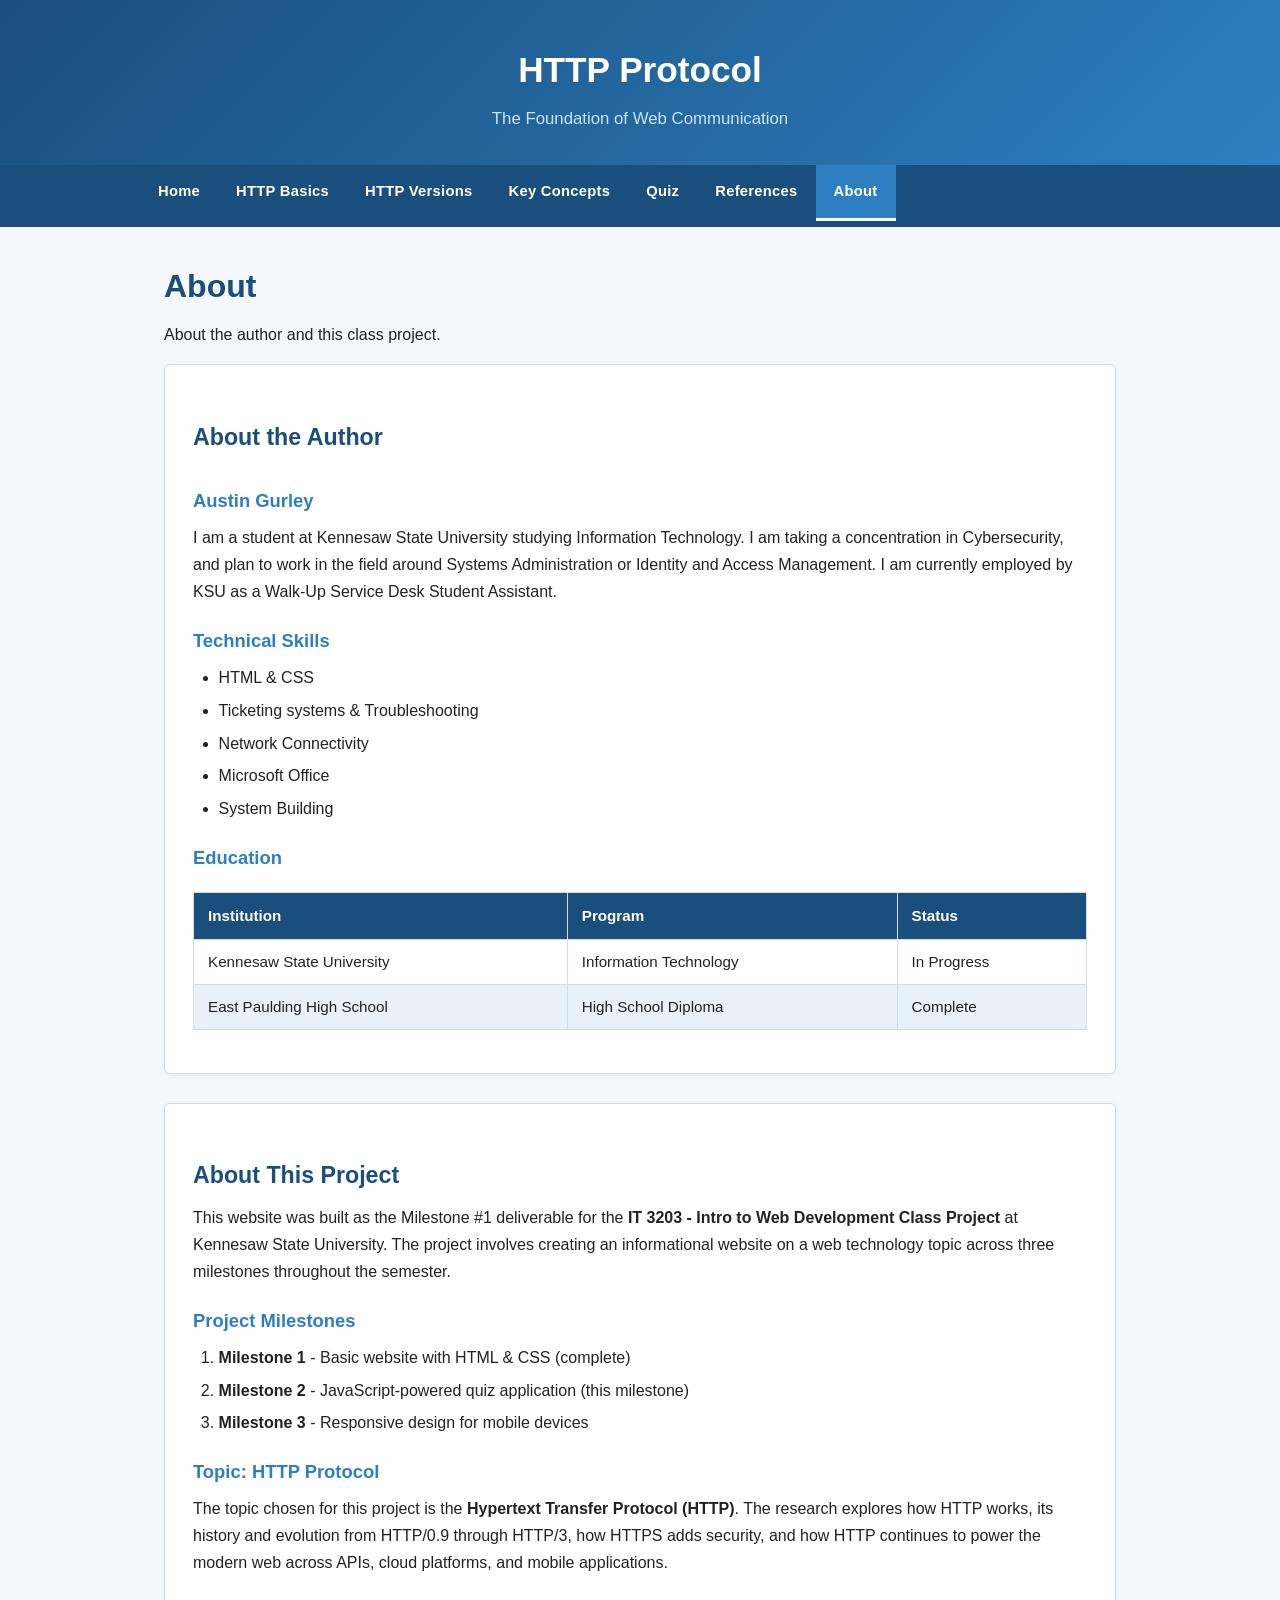
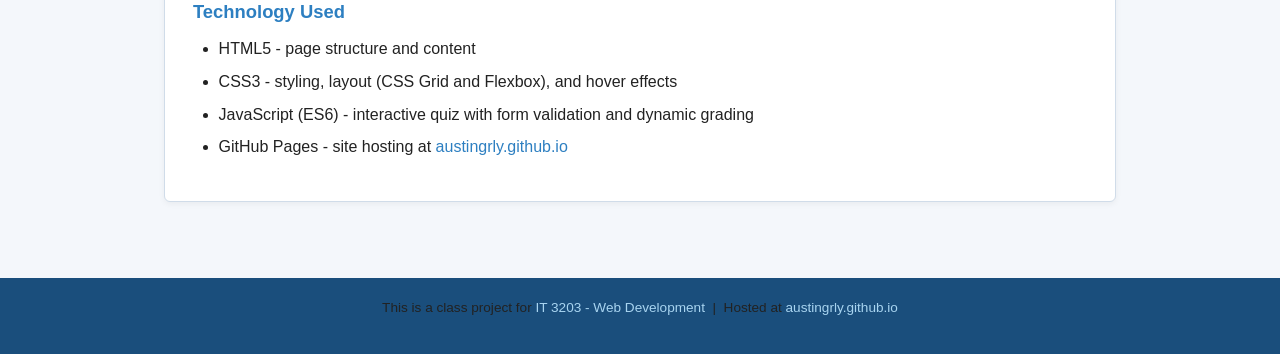
<file: about.html>
<!DOCTYPE html>
<html lang="en">
<head>
  <meta charset="UTF-8" />
  <meta name="viewport" content="width=device-width, initial-scale=1.0" />
  <title>About | HTTP Protocol</title>
  <link rel="stylesheet" href="style.css" />
</head>
<body>

  <div class="page-wrapper">

    <header class="site-header">
      <h1>HTTP Protocol</h1>
      <p>The Foundation of Web Communication</p>
    </header>

    <nav class="navbar" aria-label="Main navigation">
      <ul>
        <li><a href="index.html">Home</a></li>
        <li><a href="topic1.html">HTTP Basics</a></li>
        <li><a href="topic2.html">HTTP Versions</a></li>
        <li><a href="concepts.html">Key Concepts</a></li>
        <li><a href="quiz.html">Quiz</a></li>
        <li><a href="references.html">References</a></li>
        <li><a href="about.html" class="active">About</a></li>
      </ul>
    </nav>

    <main class="main-content">

      <h1>About</h1>
      <p>About the author and this class project.</p>

      <!-- About the author -->
      <div class="card">
        <h2>About the Author</h2>
        <div class="profile-section">
          <div class="profile-info">
            <h3>Austin Gurley</h3>
            <p>
              I am a student at Kennesaw State University studying Information Technology.
              I am taking a concentration in Cybersecurity, and plan to work in the field 
              around Systems Administration or Identity and Access Management. I am currently
              employed by KSU as a Walk-Up Service Desk Student Assistant.
            </p>

            <!-- Skills list -->
            <h3>Technical Skills</h3>
            <ul>
              <li>HTML &amp; CSS</li>
              <li>Ticketing systems &amp; Troubleshooting</li>
              <li>Network Connectivity</li>
              <li>Microsoft Office</li>
              <li>System Building</li>
            </ul>

            <!-- Education table -->
            <h3>Education</h3>
            <table>
              <thead>
                <tr>
                  <th>Institution</th>
                  <th>Program</th>
                  <th>Status</th>
                </tr>
              </thead>
              <tbody>
                <tr>
                  <td>Kennesaw State University</td>
                  <td>Information Technology</td>
                  <td>In Progress</td>
                </tr>
                <tr>
                  <td>East Paulding High School</td>
                  <td>High School Diploma</td>
                  <td>Complete</td>
                </tr>
              </tbody>
            </table>
          </div>
        </div>
      </div>

      <!-- About the project -->
      <div class="card">
        <h2>About This Project</h2>
        <p>
          This website was built as the Milestone #1 deliverable for the
          <strong>IT 3203 - Intro to Web Development Class Project</strong> at Kennesaw State University.
          The project involves creating an informational website on a web technology topic
          across three milestones throughout the semester.
        </p>

        <h3>Project Milestones</h3>
        <ol>
          <li><strong>Milestone 1</strong> - Basic website with HTML &amp; CSS (complete)</li>
          <li><strong>Milestone 2</strong> - JavaScript-powered quiz application (this milestone)</li>
          <li><strong>Milestone 3</strong> - Responsive design for mobile devices</li>
        </ol>

        <h3>Topic: HTTP Protocol</h3>
        <p>
          The topic chosen for this project is the <strong>Hypertext Transfer Protocol (HTTP)</strong>.
          The research explores how HTTP works, its history and evolution from HTTP/0.9 through
          HTTP/3, how HTTPS adds security, and how HTTP continues to power the modern web across
          APIs, cloud platforms, and mobile applications.
        </p>

        <h3>Technology Used</h3>
        <ul>
          <li>HTML5 - page structure and content</li>
          <li>CSS3 - styling, layout (CSS Grid and Flexbox), and hover effects</li>
          <li>JavaScript (ES6) - interactive quiz with form validation and dynamic grading</li>
          <li>GitHub Pages - site hosting at
            <a href="https://austingrly.github.io" target="_blank">austingrly.github.io</a>
          </li>
        </ul>
      </div>

    </main>

    <footer id="site-footer">
      <p>
        This is a class project for
        <a href="https://ksuweb.github.io/IT3203/" target="_blank">IT 3203 - Web Development</a>
        &nbsp;|&nbsp; Hosted at
        <a href="https://austingrly.github.io" target="_blank">austingrly.github.io</a>
      </p>
    </footer>

  </div>

</body>
</html>
</file>
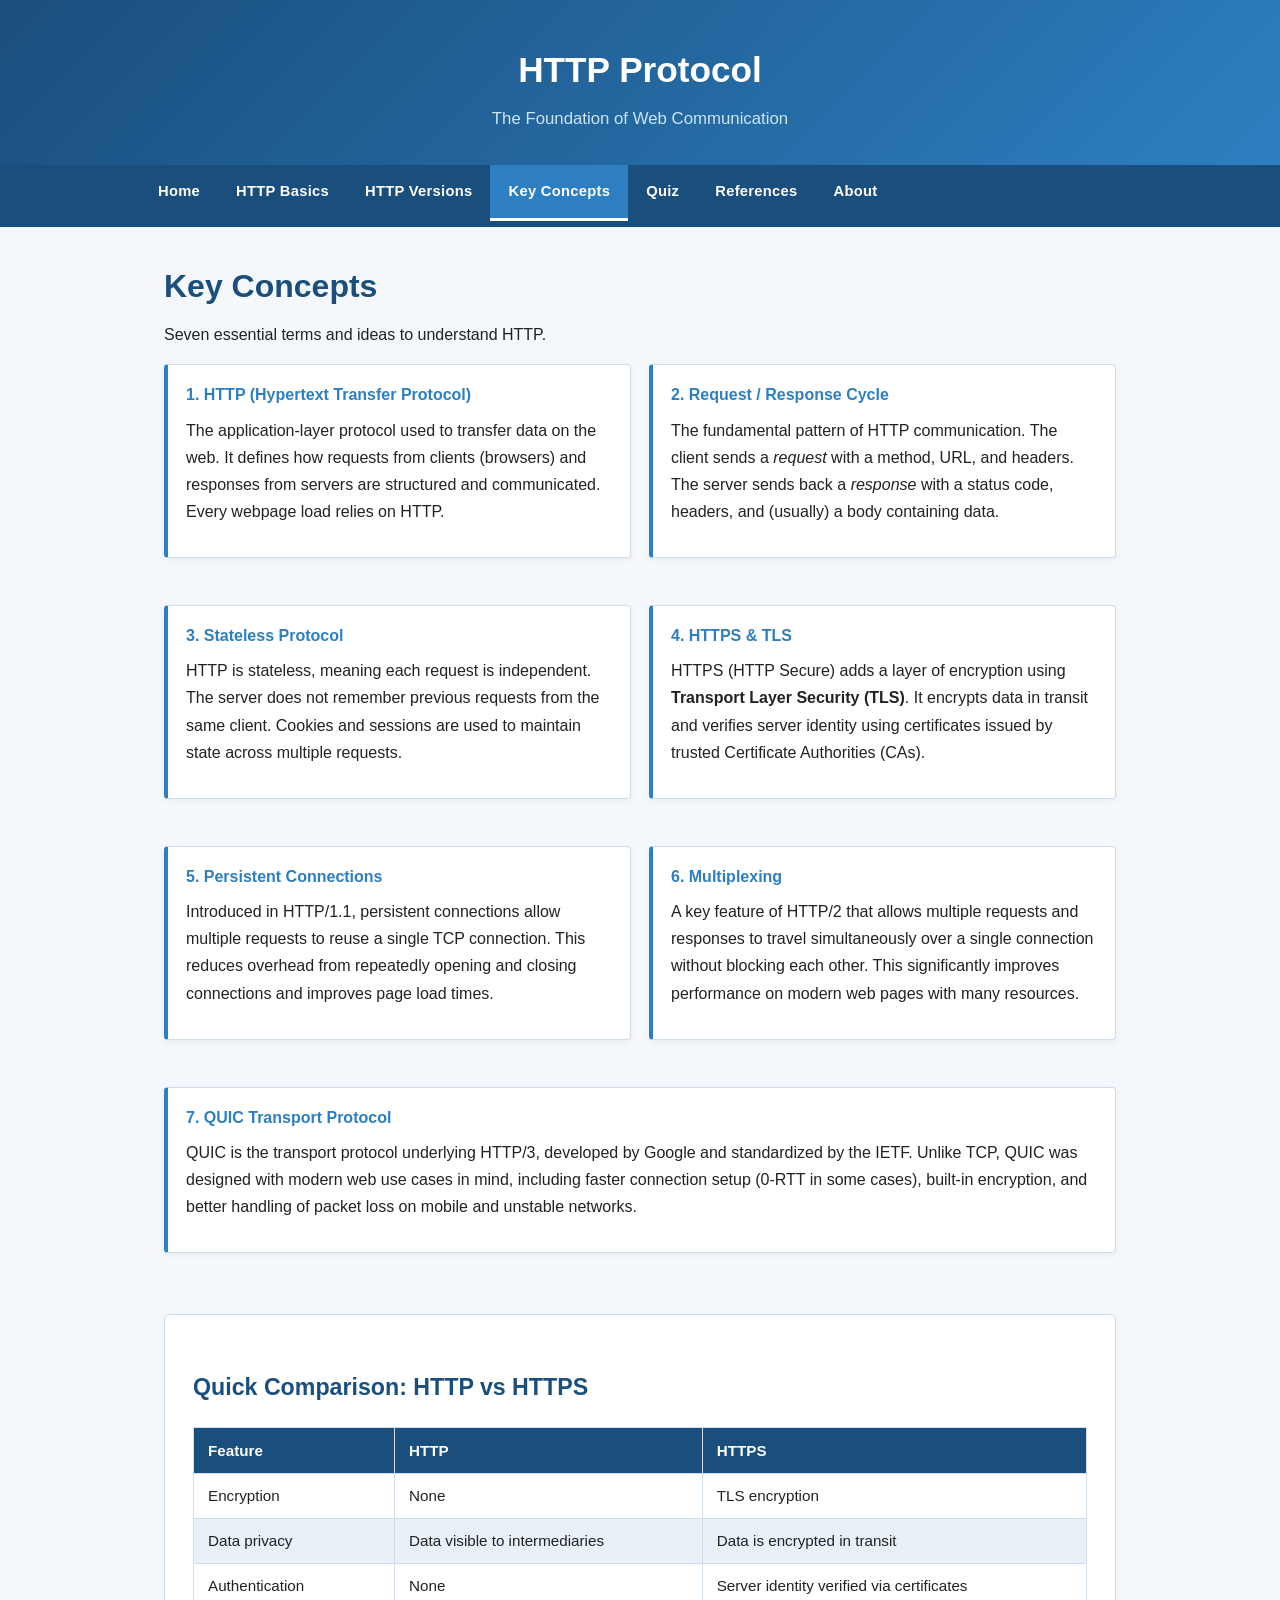
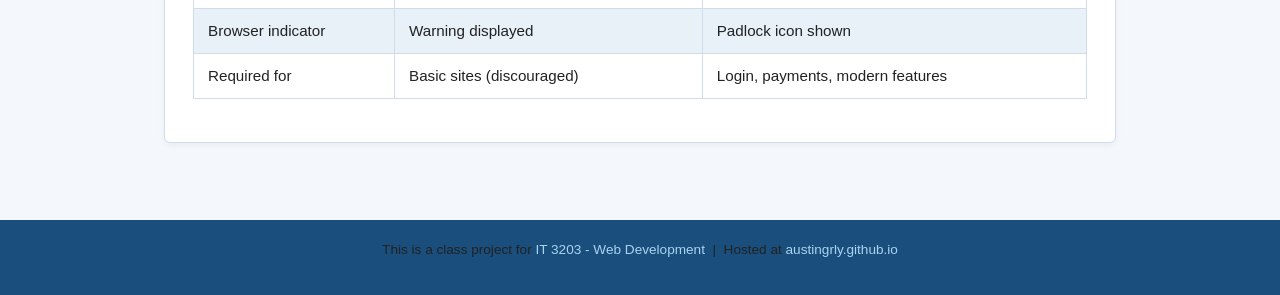
<file: concepts.html>
<!DOCTYPE html>
<html lang="en">
<head>
  <meta charset="UTF-8" />
  <meta name="viewport" content="width=device-width, initial-scale=1.0" />
  <title>Key Concepts | HTTP Protocol</title>
  <link rel="stylesheet" href="style.css" />
</head>
<body>

  <div class="page-wrapper">

    <header class="site-header">
      <h1>HTTP Protocol</h1>
      <p>The Foundation of Web Communication</p>
    </header>

    <nav class="navbar" aria-label="Main navigation">
      <ul>
        <li><a href="index.html">Home</a></li>
        <li><a href="topic1.html">HTTP Basics</a></li>
        <li><a href="topic2.html">HTTP Versions</a></li>
        <li><a href="concepts.html" class="active">Key Concepts</a></li>
        <li><a href="quiz.html">Quiz</a></li>
        <li><a href="references.html">References</a></li>
        <li><a href="about.html">About</a></li>
      </ul>
    </nav>

    <main class="main-content">

      <h1>Key Concepts</h1>
      <p>Seven essential terms and ideas to understand HTTP.</p>

      <!-- Concept grid layout using CSS Grid -->
      <div class="concept-grid">

        <!-- Concept 1 -->
        <div class="concept-item card">
          <h3>1. HTTP (Hypertext Transfer Protocol)</h3>
          <p>
            The application-layer protocol used to transfer data on the web. It defines how
            requests from clients (browsers) and responses from servers are structured and
            communicated. Every webpage load relies on HTTP.
          </p>
        </div>

        <!-- Concept 2 -->
        <div class="concept-item card">
          <h3>2. Request / Response Cycle</h3>
          <p>
            The fundamental pattern of HTTP communication. The client sends a <em>request</em>
            with a method, URL, and headers. The server sends back a <em>response</em> with a
            status code, headers, and (usually) a body containing data.
          </p>
        </div>

        <!-- Concept 3 -->
        <div class="concept-item card">
          <h3>3. Stateless Protocol</h3>
          <p>
            HTTP is stateless, meaning each request is independent. The server does not
            remember previous requests from the same client. Cookies and sessions are used
            to maintain state across multiple requests.
          </p>
        </div>

        <!-- Concept 4 -->
        <div class="concept-item card">
          <h3>4. HTTPS &amp; TLS</h3>
          <p>
            HTTPS (HTTP Secure) adds a layer of encryption using <strong>Transport Layer
            Security (TLS)</strong>. It encrypts data in transit and verifies server identity
            using certificates issued by trusted Certificate Authorities (CAs).
          </p>
        </div>

        <!-- Concept 5 -->
        <div class="concept-item card">
          <h3>5. Persistent Connections</h3>
          <p>
            Introduced in HTTP/1.1, persistent connections allow multiple requests to reuse
            a single TCP connection. This reduces overhead from repeatedly opening and closing
            connections and improves page load times.
          </p>
        </div>

        <!-- Concept 6 -->
        <div class="concept-item card">
          <h3>6. Multiplexing</h3>
          <p>
            A key feature of HTTP/2 that allows multiple requests and responses to travel
            simultaneously over a single connection without blocking each other. This
            significantly improves performance on modern web pages with many resources.
          </p>
        </div>

        <!-- Concept 7 (full width) -->
        <div class="concept-item card" style="grid-column: 1 / -1;">
          <h3>7. QUIC Transport Protocol</h3>
          <p>
            QUIC is the transport protocol underlying HTTP/3, developed by Google and
            standardized by the IETF. Unlike TCP, QUIC was designed with modern web use
            cases in mind, including faster connection setup (0-RTT in some cases),
            built-in encryption, and better handling of packet loss on mobile and
            unstable networks.
          </p>
        </div>

      </div>
      <!-- end .concept-grid -->

      <!-- Comparison table as additional HTML table requirement -->
      <div class="card" style="margin-top: 2rem;">
        <h2>Quick Comparison: HTTP vs HTTPS</h2>
        <table>
          <thead>
            <tr>
              <th>Feature</th>
              <th>HTTP</th>
              <th>HTTPS</th>
            </tr>
          </thead>
          <tbody>
            <tr>
              <td>Encryption</td>
              <td>None</td>
              <td>TLS encryption</td>
            </tr>
            <tr>
              <td>Data privacy</td>
              <td>Data visible to intermediaries</td>
              <td>Data is encrypted in transit</td>
            </tr>
            <tr>
              <td>Authentication</td>
              <td>None</td>
              <td>Server identity verified via certificates</td>
            </tr>
            <tr>
              <td>Browser indicator</td>
              <td>Warning displayed</td>
              <td>Padlock icon shown</td>
            </tr>
            <tr>
              <td>Required for</td>
              <td>Basic sites (discouraged)</td>
              <td>Login, payments, modern features</td>
            </tr>
          </tbody>
        </table>
      </div>

    </main>

    <footer id="site-footer">
      <p>
        This is a class project for
        <a href="https://ksuweb.github.io/IT3203/" target="_blank">IT 3203 - Web Development</a>
        &nbsp;|&nbsp; Hosted at
        <a href="https://austingrly.github.io" target="_blank">austingrly.github.io</a>
      </p>
    </footer>

  </div>

</body>
</html>
</file>
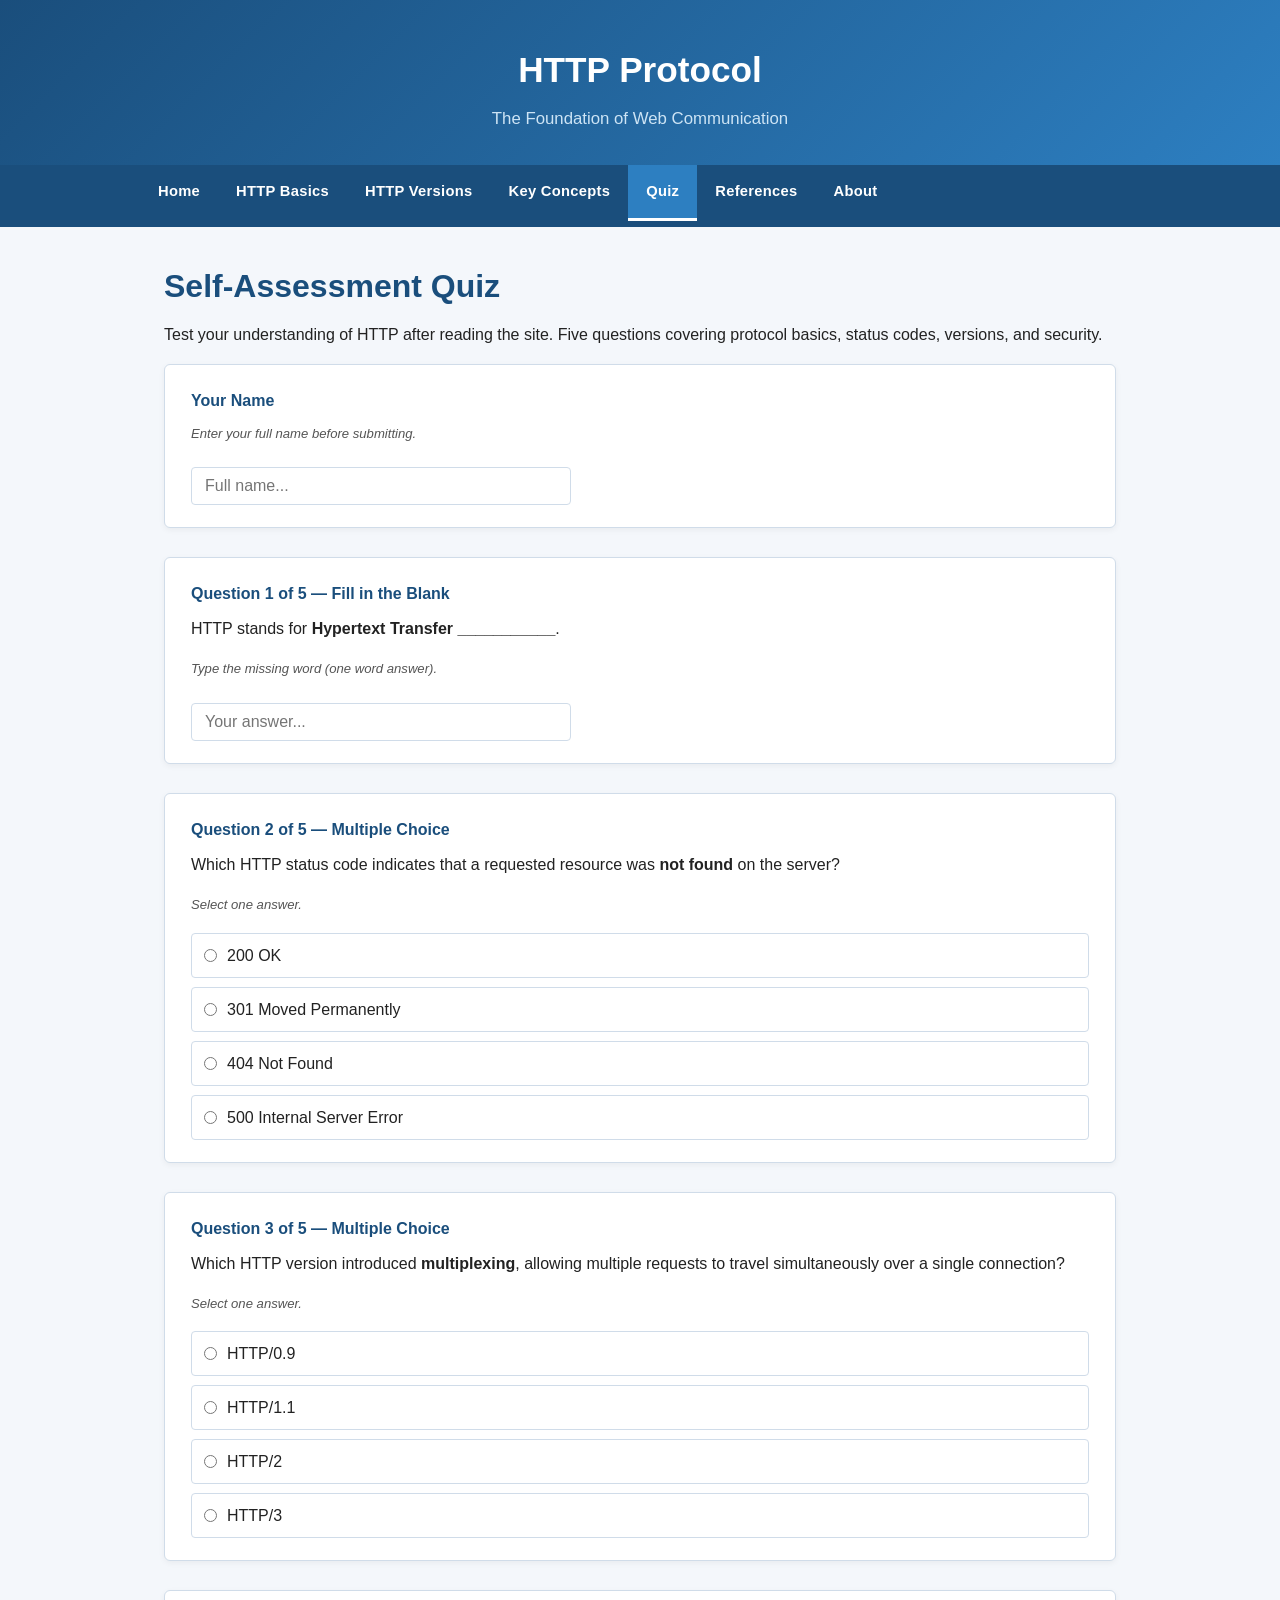
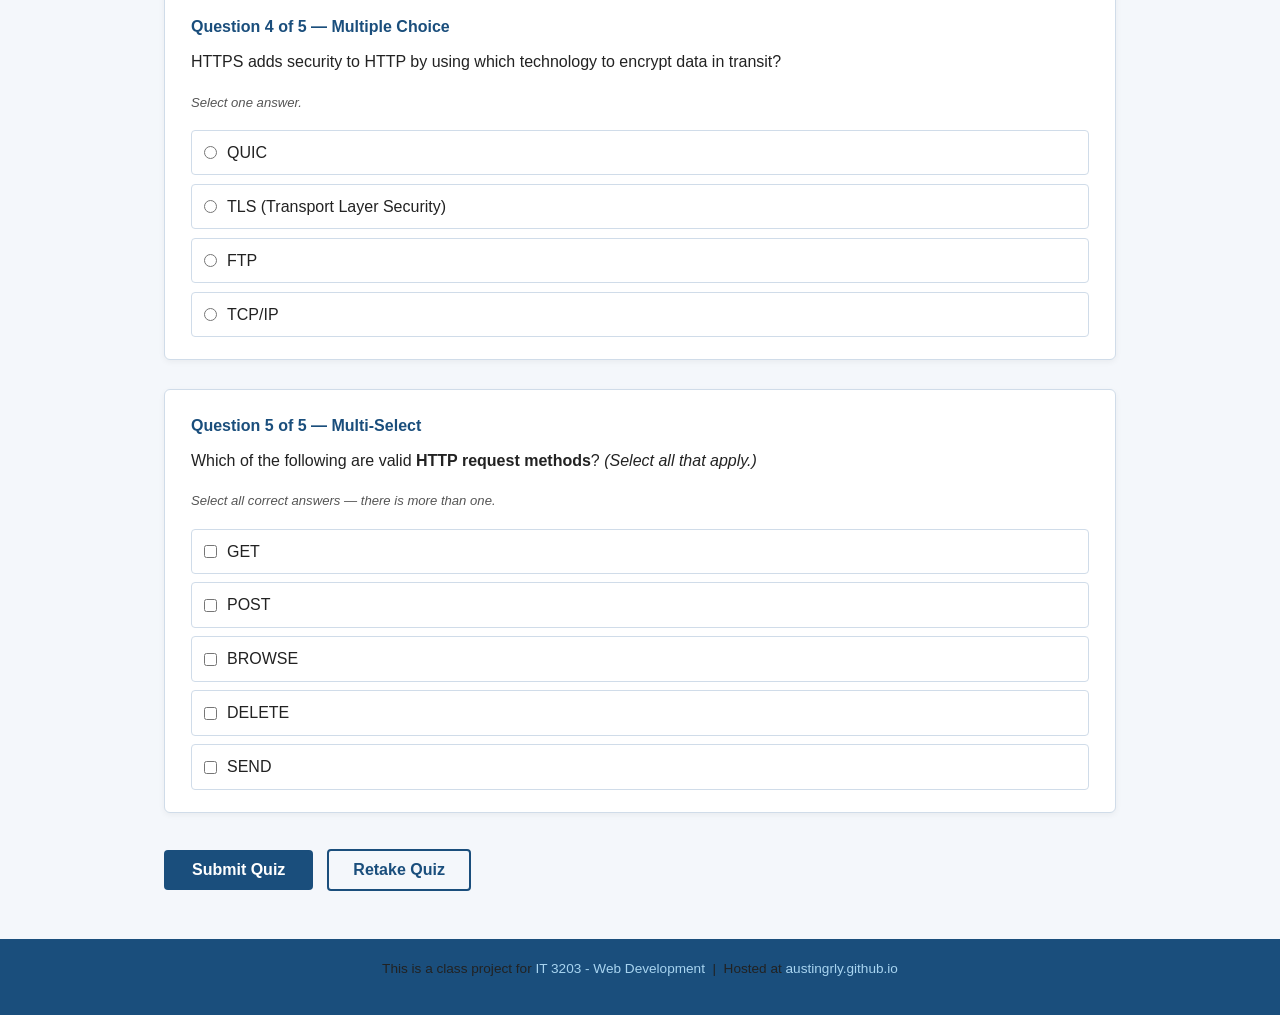
<file: quiz.html>
<!DOCTYPE html>
<html lang="en">
<head>
  <meta charset="UTF-8" />
  <meta name="viewport" content="width=device-width, initial-scale=1.0" />
  <title>Quiz | HTTP Protocol</title>
  <!-- Single shared stylesheet -->
  <link rel="stylesheet" href="style.css" />
  <!-- Quiz-specific styles scoped to this page -->
  <style>
    /* ---- Quiz Form Layout ---- */
    .quiz-form {
      display: flex;
      flex-direction: column;
      gap: 1.8rem;
    }

    /* Each question block */
    .question-block {
      background-color: var(--card-bg);
      border: 1px solid var(--border);
      border-radius: 6px;
      padding: 22px 26px;
      box-shadow: 0 2px 6px rgba(0,0,0,0.05);
    }

    /* Question number label */
    .question-label {
      font-weight: 700;
      font-size: 1rem;
      color: var(--primary);
      margin-bottom: 0.5rem;
      display: block;
    }

    /* Hint text below question */
    .question-hint {
      font-size: 0.82rem;
      color: var(--muted);
      margin-bottom: 1rem;
      display: block;
      font-style: italic;
    }

    /* Flex column layout for answer options */
    .options {
      display: flex;
      flex-direction: column;
      gap: 0.55rem;
    }

    /* Individual radio/checkbox option row */
    .option-row {
      display: flex;
      align-items: center;
      gap: 10px;
      padding: 8px 12px;
      border: 1px solid var(--border);
      border-radius: 4px;
      cursor: pointer;
      transition: background-color 0.15s;
    }

    .option-row:hover {
      background-color: #eef4fb;
    }

    /* Text input for fill-in-the-blank */
    .fill-blank-input {
      width: 100%;
      max-width: 380px;
      padding: 9px 13px;
      border: 1px solid var(--border);
      border-radius: 4px;
      font-size: 1rem;
      font-family: var(--font-main);
      color: var(--text);
      background-color: #fff;
      margin-top: 0.4rem;
      transition: border-color 0.2s;
    }

    .fill-blank-input:focus {
      outline: none;
      border-color: var(--accent);
      box-shadow: 0 0 0 2px rgba(45,127,193,0.15);
    }

    /* Submit and Reset buttons */
    .quiz-actions {
      display: flex;
      gap: 14px;
      flex-wrap: wrap;
      align-items: center;
      margin-top: 0.5rem;
    }

    .btn-submit {
      background-color: var(--primary);
      color: #fff;
      padding: 11px 28px;
      border: none;
      border-radius: 4px;
      font-size: 1rem;
      font-weight: 600;
      cursor: pointer;
      font-family: var(--font-main);
      transition: background-color 0.2s;
    }

    .btn-submit:hover {
      background-color: var(--accent);
    }

    .btn-reset {
      background-color: transparent;
      color: var(--primary);
      padding: 10px 24px;
      border: 2px solid var(--primary);
      border-radius: 4px;
      font-size: 1rem;
      font-weight: 600;
      cursor: pointer;
      font-family: var(--font-main);
      transition: all 0.2s;
    }

    .btn-reset:hover {
      background-color: var(--primary);
      color: #fff;
    }

    /* ---- Results Section ---- */
    #results-section {
      display: none; /* hidden until quiz is submitted */
    }

    /* Score banner shown at top of results */
    .score-banner {
      border-radius: 6px;
      padding: 24px 28px;
      margin-bottom: 1.5rem;
      text-align: center;
    }

    /* Green for pass */
    .score-banner.pass {
      background-color: #d4edda;
      border: 2px solid #28a745;
      color: #155724;
    }

    /* Red for fail */
    .score-banner.fail {
      background-color: #f8d7da;
      border: 2px solid #dc3545;
      color: #721c24;
    }

    .score-banner h2 {
      color: inherit;
      font-size: 1.6rem;
      margin-bottom: 0.3rem;
      margin-top: 0;
    }

    .score-banner .score-number {
      font-size: 2.2rem;
      font-weight: 700;
    }

    /* Per-question result card */
    .result-item {
      border-radius: 6px;
      padding: 18px 22px;
      margin-bottom: 1rem;
      border: 1px solid var(--border);
    }

    /* Correct answer result */
    .result-item.correct {
      background-color: #d4edda;
      border-color: #28a745;
    }

    /* Incorrect answer result */
    .result-item.incorrect {
      background-color: #f8d7da;
      border-color: #dc3545;
    }

    .result-item .result-status {
      font-weight: 700;
      font-size: 0.9rem;
      text-transform: uppercase;
      letter-spacing: 0.05em;
      margin-bottom: 0.4rem;
      display: block;
    }

    .result-item.correct .result-status {
      color: #155724;
    }

    .result-item.incorrect .result-status {
      color: #721c24;
    }

    .result-item .result-question {
      font-weight: 600;
      color: var(--primary);
      margin-bottom: 0.4rem;
    }

    .result-item .result-your-answer {
      font-size: 0.9rem;
      color: var(--muted);
    }

    .result-item .result-correct-answer {
      font-size: 0.9rem;
      font-weight: 600;
      color: #155724;
      margin-top: 0.3rem;
    }

    /* Point value badge */
    .points-badge {
      display: inline-block;
      font-size: 0.78rem;
      font-weight: 700;
      padding: 2px 9px;
      border-radius: 12px;
      float: right;
    }

    .correct .points-badge {
      background-color: #28a745;
      color: #fff;
    }

    .incorrect .points-badge {
      background-color: #dc3545;
      color: #fff;
    }
  </style>
</head>
<body>

  <div class="page-wrapper">

    <!-- Shared site header -->
    <header class="site-header">
      <h1>HTTP Protocol</h1>
      <p>The Foundation of Web Communication</p>
    </header>

    <!-- Navigation — quiz link added, active state set -->
    <nav class="navbar" aria-label="Main navigation">
      <ul>
        <li><a href="index.html">Home</a></li>
        <li><a href="topic1.html">HTTP Basics</a></li>
        <li><a href="topic2.html">HTTP Versions</a></li>
        <li><a href="concepts.html">Key Concepts</a></li>
        <li><a href="quiz.html" class="active">Quiz</a></li>
        <li><a href="references.html">References</a></li>
        <li><a href="about.html">About</a></li>
      </ul>
    </nav>

    <main class="main-content">

      <h1>Self-Assessment Quiz</h1>
      <p>Test your understanding of HTTP after reading the site. Five questions covering protocol basics, status codes, versions, and security.</p>

      <!-- =====================================================
           QUIZ FORM
           Contains: name field, 1 fill-in-blank, 3 multiple choice, 1 multi-select
           ===================================================== -->
      <form id="quiz-form" class="quiz-form" novalidate>

        <!-- ---- Name Field ---- -->
        <div class="question-block" id="name-block">
          <label class="question-label" for="student-name">Your Name</label>
          <span class="question-hint">Enter your full name before submitting.</span>
          <input
            type="text"
            id="student-name"
            name="student-name"
            class="fill-blank-input"
            placeholder="Full name..."
            autocomplete="name"
            spellcheck="false"
            aria-label="Your full name"
          />
        </div>

        <!-- ---- Question 1: Fill-in-the-blank ---- -->
        <div class="question-block" id="q1-block">
          <label class="question-label" for="q1">Question 1 of 5 — Fill in the Blank</label>
          <p>HTTP stands for <strong>Hypertext Transfer ___________</strong>.</p>
          <span class="question-hint">Type the missing word (one word answer).</span>
          <!-- Text input is the appropriate control for a free-text fill-in-the-blank -->
          <input
            type="text"
            id="q1"
            name="q1"
            class="fill-blank-input"
            placeholder="Your answer..."
            autocomplete="off"
            spellcheck="false"
            aria-label="Fill in the blank answer for question 1"
          />
        </div>

        <!-- ---- Question 2: Multiple Choice (single correct) ---- -->
        <div class="question-block" id="q2-block">
          <label class="question-label">Question 2 of 5 — Multiple Choice</label>
          <p>Which HTTP status code indicates that a requested resource was <strong>not found</strong> on the server?</p>
          <span class="question-hint">Select one answer.</span>
          <!-- Radio inputs enforce single-selection, appropriate for one-correct-answer questions -->
          <div class="options" role="radiogroup" aria-label="Question 2 options">
            <label class="option-row">
              <input type="radio" name="q2" value="200" /> 200 OK
            </label>
            <label class="option-row">
              <input type="radio" name="q2" value="301" /> 301 Moved Permanently
            </label>
            <label class="option-row">
              <input type="radio" name="q2" value="404" /> 404 Not Found
            </label>
            <label class="option-row">
              <input type="radio" name="q2" value="500" /> 500 Internal Server Error
            </label>
          </div>
        </div>

        <!-- ---- Question 3: Multiple Choice (single correct) ---- -->
        <div class="question-block" id="q3-block">
          <label class="question-label">Question 3 of 5 — Multiple Choice</label>
          <p>Which HTTP version introduced <strong>multiplexing</strong>, allowing multiple requests to travel simultaneously over a single connection?</p>
          <span class="question-hint">Select one answer.</span>
          <div class="options" role="radiogroup" aria-label="Question 3 options">
            <label class="option-row">
              <input type="radio" name="q3" value="http09" /> HTTP/0.9
            </label>
            <label class="option-row">
              <input type="radio" name="q3" value="http11" /> HTTP/1.1
            </label>
            <label class="option-row">
              <input type="radio" name="q3" value="http2" /> HTTP/2
            </label>
            <label class="option-row">
              <input type="radio" name="q3" value="http3" /> HTTP/3
            </label>
          </div>
        </div>

        <!-- ---- Question 4: Multiple Choice (single correct) ---- -->
        <div class="question-block" id="q4-block">
          <label class="question-label">Question 4 of 5 — Multiple Choice</label>
          <p>HTTPS adds security to HTTP by using which technology to encrypt data in transit?</p>
          <span class="question-hint">Select one answer.</span>
          <div class="options" role="radiogroup" aria-label="Question 4 options">
            <label class="option-row">
              <input type="radio" name="q4" value="quic" /> QUIC
            </label>
            <label class="option-row">
              <input type="radio" name="q4" value="tls" /> TLS (Transport Layer Security)
            </label>
            <label class="option-row">
              <input type="radio" name="q4" value="ftp" /> FTP
            </label>
            <label class="option-row">
              <input type="radio" name="q4" value="tcp" /> TCP/IP
            </label>
          </div>
        </div>

        <!-- ---- Question 5: Multi-select (more than one correct) ---- -->
        <div class="question-block" id="q5-block">
          <label class="question-label">Question 5 of 5 — Multi-Select</label>
          <p>Which of the following are valid <strong>HTTP request methods</strong>? <em>(Select all that apply.)</em></p>
          <span class="question-hint">Select all correct answers — there is more than one.</span>
          <!-- Checkboxes allow multiple selections, appropriate for multi-correct questions -->
          <div class="options" role="group" aria-label="Question 5 options">
            <label class="option-row">
              <input type="checkbox" name="q5" value="GET" /> GET
            </label>
            <label class="option-row">
              <input type="checkbox" name="q5" value="POST" /> POST
            </label>
            <label class="option-row">
              <input type="checkbox" name="q5" value="BROWSE" /> BROWSE
            </label>
            <label class="option-row">
              <input type="checkbox" name="q5" value="DELETE" /> DELETE
            </label>
            <label class="option-row">
              <input type="checkbox" name="q5" value="SEND" /> SEND
            </label>
          </div>
        </div>

        <!-- Submit and Reset buttons -->
        <div class="quiz-actions">
          <button type="button" class="btn-submit" id="submit-btn">Submit Quiz</button>
          <button type="button" class="btn-reset" id="reset-btn">Retake Quiz</button>
        </div>

      </form>
      <!-- end #quiz-form -->

      <!-- =====================================================
           RESULTS SECTION
           Hidden by default; shown after submission.
           Displays: overall pass/fail, total score, per-question breakdown.
           ===================================================== -->
      <section id="results-section" aria-live="polite">
        <!-- Student name displayed at top of results -->
        <div id="results-name" style="margin-bottom:1rem; font-size:1rem; color:var(--primary); font-weight:600;"></div>
        <!-- Score banner inserted here by JS -->
        <div id="score-banner-container"></div>
        <!-- Per-question result cards inserted here by JS -->
        <div id="results-detail"></div>
        <!-- Retake button shown after submission -->
        <div class="quiz-actions" style="margin-top:1.5rem;">
          <button type="button" class="btn-reset" id="retake-btn">Retake Quiz</button>
        </div>
      </section>

    </main>

    <footer id="site-footer">
      <p>
        This is a class project for
        <a href="https://ksuweb.github.io/IT3203/" target="_blank">IT 3203 - Web Development</a>
        &nbsp;|&nbsp; Hosted at
        <a href="https://austingrly.github.io" target="_blank">austingrly.github.io</a>
      </p>
    </footer>

  </div>
  <!-- end .page-wrapper -->

  <!-- External JavaScript file for quiz logic (required by Milestone 3) -->
  <script src="quiz.js"></script>

</body>
</html>
</file>
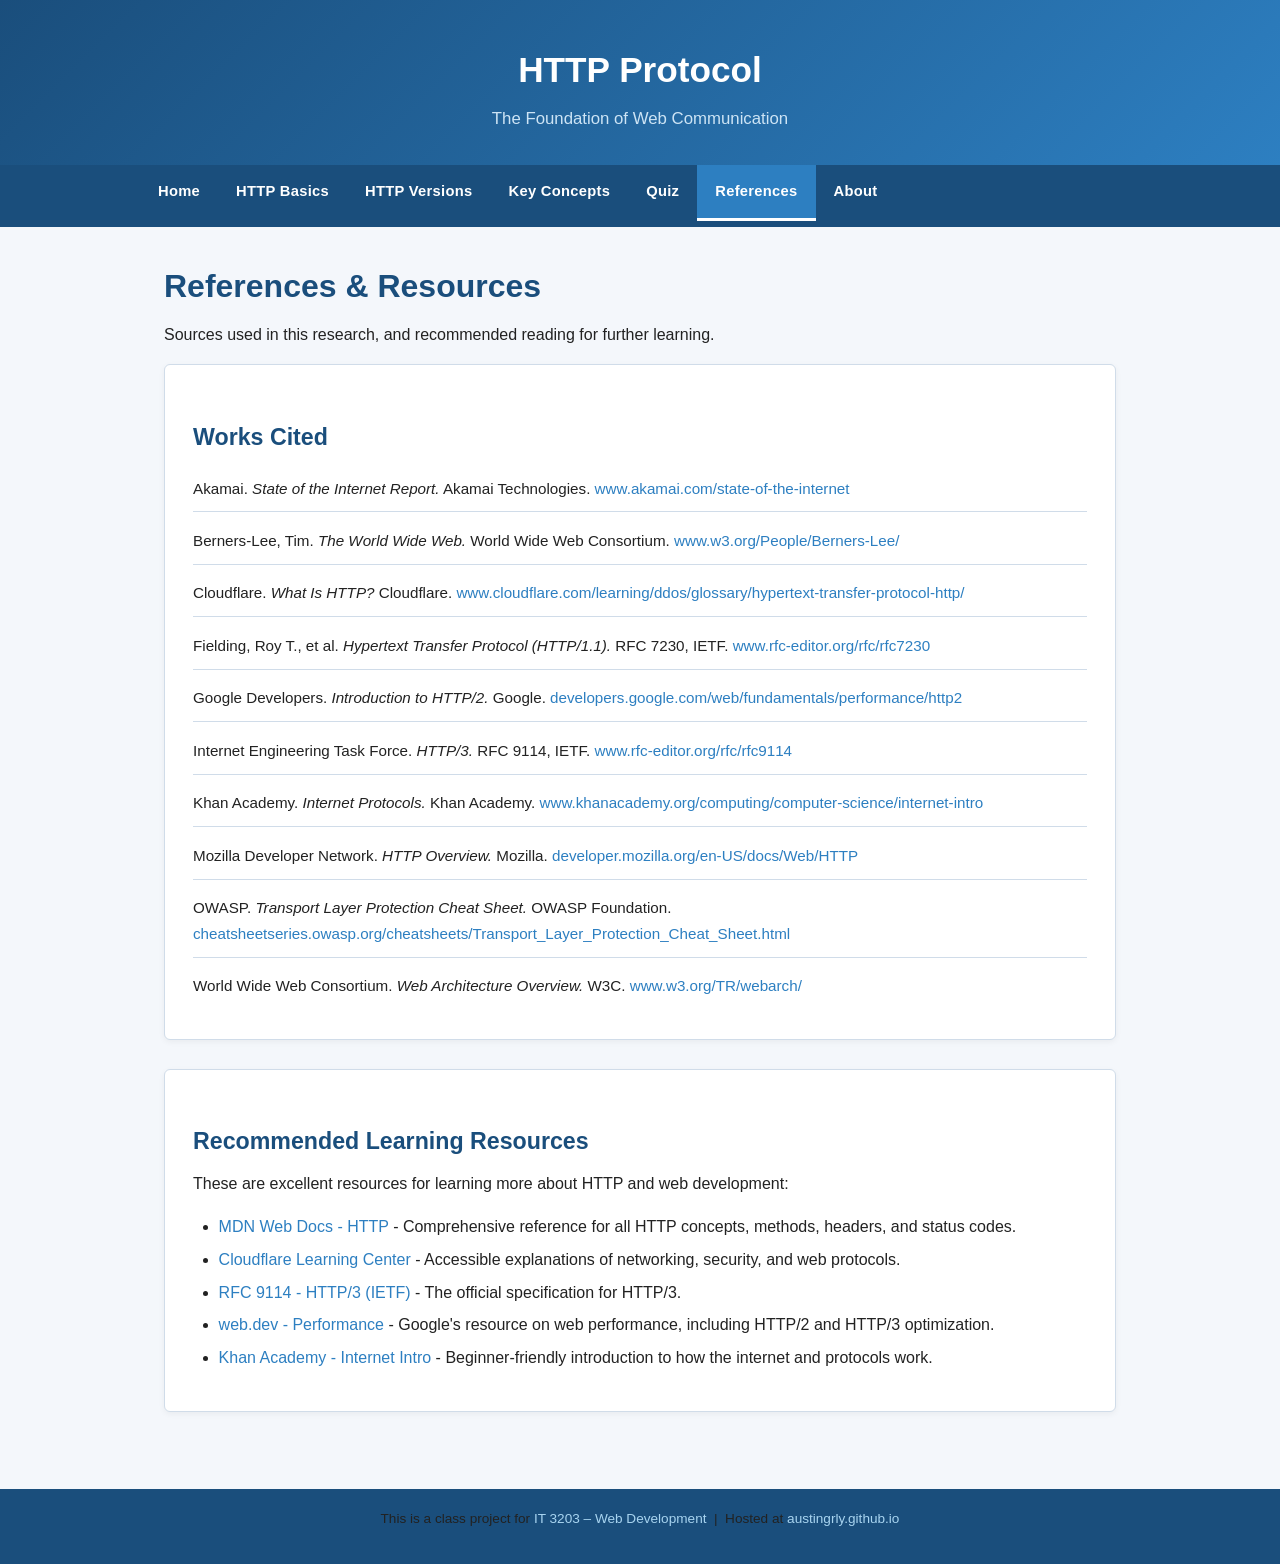
<file: references.html>
<!DOCTYPE html>
<html lang="en">
<head>
  <meta charset="UTF-8" />
  <meta name="viewport" content="width=device-width, initial-scale=1.0" />
  <title>References | HTTP Protocol</title>
  <link rel="stylesheet" href="style.css" />
</head>
<body>

  <div class="page-wrapper">

    <header class="site-header">
      <h1>HTTP Protocol</h1>
      <p>The Foundation of Web Communication</p>
    </header>

    <nav class="navbar" aria-label="Main navigation">
      <ul>
        <li><a href="index.html">Home</a></li>
        <li><a href="topic1.html">HTTP Basics</a></li>
        <li><a href="topic2.html">HTTP Versions</a></li>
        <li><a href="concepts.html">Key Concepts</a></li>
        <li><a href="quiz.html">Quiz</a></li>
        <li><a href="references.html" class="active">References</a></li>
        <li><a href="about.html">About</a></li>
      </ul>
    </nav>

    <main class="main-content">

      <h1>References &amp; Resources</h1>
      <p>Sources used in this research, and recommended reading for further learning.</p>

      <!-- Works cited card -->
      <div class="card">
        <h2>Works Cited</h2>
        <ul class="ref-list">
          <li>
            Akamai. <em>State of the Internet Report.</em> Akamai Technologies.
            <a href="https://www.akamai.com/state-of-the-internet" target="_blank">
              www.akamai.com/state-of-the-internet
            </a>
          </li>
          <li>
            Berners-Lee, Tim. <em>The World Wide Web.</em> World Wide Web Consortium.
            <a href="https://www.w3.org/People/Berners-Lee/" target="_blank">
              www.w3.org/People/Berners-Lee/
            </a>
          </li>
          <li>
            Cloudflare. <em>What Is HTTP?</em> Cloudflare.
            <a href="https://www.cloudflare.com/learning/ddos/glossary/hypertext-transfer-protocol-http/" target="_blank">
              www.cloudflare.com/learning/ddos/glossary/hypertext-transfer-protocol-http/
            </a>
          </li>
          <li>
            Fielding, Roy T., et al. <em>Hypertext Transfer Protocol (HTTP/1.1).</em> RFC 7230, IETF.
            <a href="https://www.rfc-editor.org/rfc/rfc7230" target="_blank">
              www.rfc-editor.org/rfc/rfc7230
            </a>
          </li>
          <li>
            Google Developers. <em>Introduction to HTTP/2.</em> Google.
            <a href="https://developers.google.com/web/fundamentals/performance/http2" target="_blank">
              developers.google.com/web/fundamentals/performance/http2
            </a>
          </li>
          <li>
            Internet Engineering Task Force. <em>HTTP/3.</em> RFC 9114, IETF.
            <a href="https://www.rfc-editor.org/rfc/rfc9114" target="_blank">
              www.rfc-editor.org/rfc/rfc9114
            </a>
          </li>
          <li>
            Khan Academy. <em>Internet Protocols.</em> Khan Academy.
            <a href="https://www.khanacademy.org/computing/computer-science/internet-intro" target="_blank">
              www.khanacademy.org/computing/computer-science/internet-intro
            </a>
          </li>
          <li>
            Mozilla Developer Network. <em>HTTP Overview.</em> Mozilla.
            <a href="https://developer.mozilla.org/en-US/docs/Web/HTTP" target="_blank">
              developer.mozilla.org/en-US/docs/Web/HTTP
            </a>
          </li>
          <li>
            OWASP. <em>Transport Layer Protection Cheat Sheet.</em> OWASP Foundation.
            <a href="https://cheatsheetseries.owasp.org/cheatsheets/Transport_Layer_Protection_Cheat_Sheet.html" target="_blank">
              cheatsheetseries.owasp.org/cheatsheets/Transport_Layer_Protection_Cheat_Sheet.html
            </a>
          </li>
          <li>
            World Wide Web Consortium. <em>Web Architecture Overview.</em> W3C.
            <a href="https://www.w3.org/TR/webarch/" target="_blank">
              www.w3.org/TR/webarch/
            </a>
          </li>
        </ul>
      </div>

      <!-- Recommended Resources card -->
      <div class="card">
        <h2>Recommended Learning Resources</h2>
        <p>These are excellent resources for learning more about HTTP and web development:</p>
        <ul>
          <li>
            <a href="https://developer.mozilla.org/en-US/docs/Web/HTTP" target="_blank">MDN Web Docs - HTTP</a>
            - Comprehensive reference for all HTTP concepts, methods, headers, and status codes.
          </li>
          <li>
            <a href="https://www.cloudflare.com/learning/" target="_blank">Cloudflare Learning Center</a>
            - Accessible explanations of networking, security, and web protocols.
          </li>
          <li>
            <a href="https://www.rfc-editor.org/rfc/rfc9114" target="_blank">RFC 9114 - HTTP/3 (IETF)</a>
            - The official specification for HTTP/3.
          </li>
          <li>
            <a href="https://web.dev/performance/" target="_blank">web.dev - Performance</a>
            - Google's resource on web performance, including HTTP/2 and HTTP/3 optimization.
          </li>
          <li>
            <a href="https://www.khanacademy.org/computing/computer-science/internet-intro" target="_blank">Khan Academy - Internet Intro</a>
            - Beginner-friendly introduction to how the internet and protocols work.
          </li>
        </ul>
      </div>

    </main>

    <footer id="site-footer">
      <p>
        This is a class project for
        <a href="https://ksuweb.github.io/IT3203/" target="_blank">IT 3203 – Web Development</a>
        &nbsp;|&nbsp; Hosted at
        <a href="https://austingrly.github.io" target="_blank">austingrly.github.io</a>
      </p>
    </footer>

  </div>

</body>
</html>
</file>
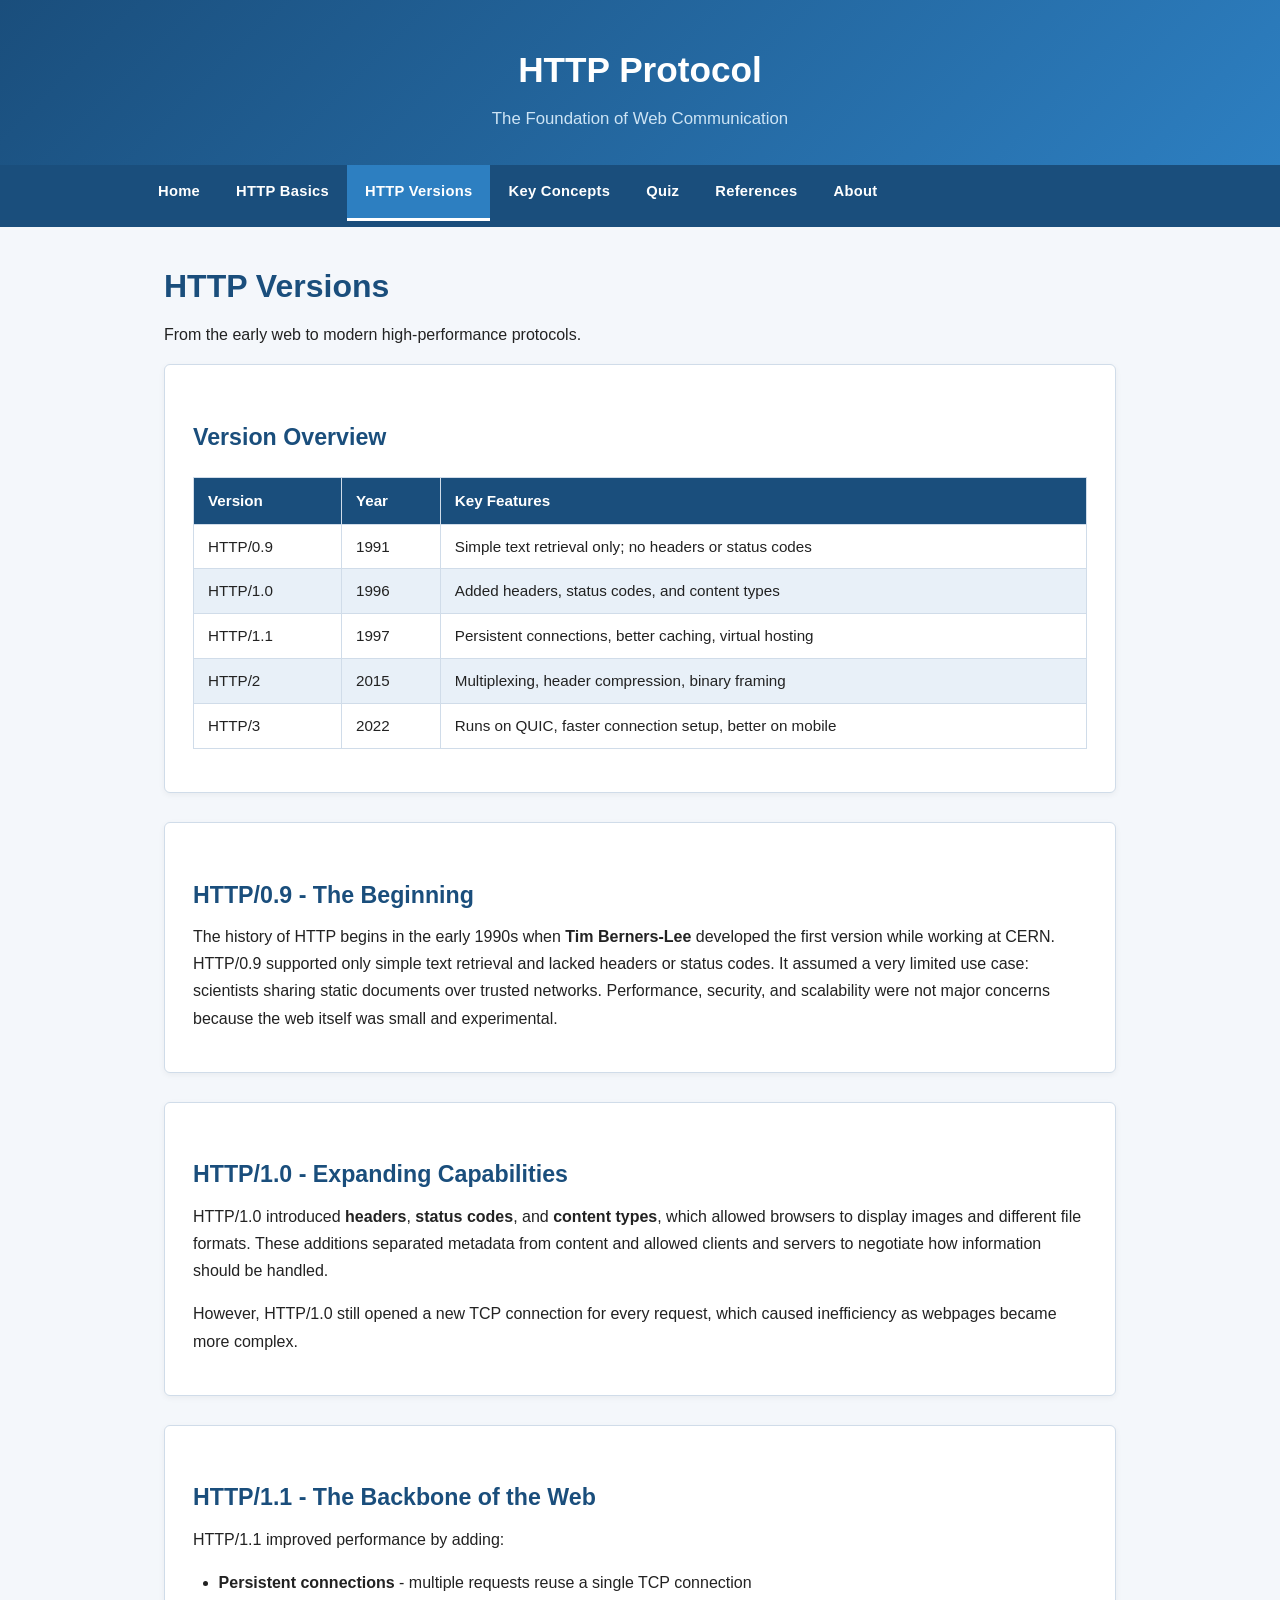
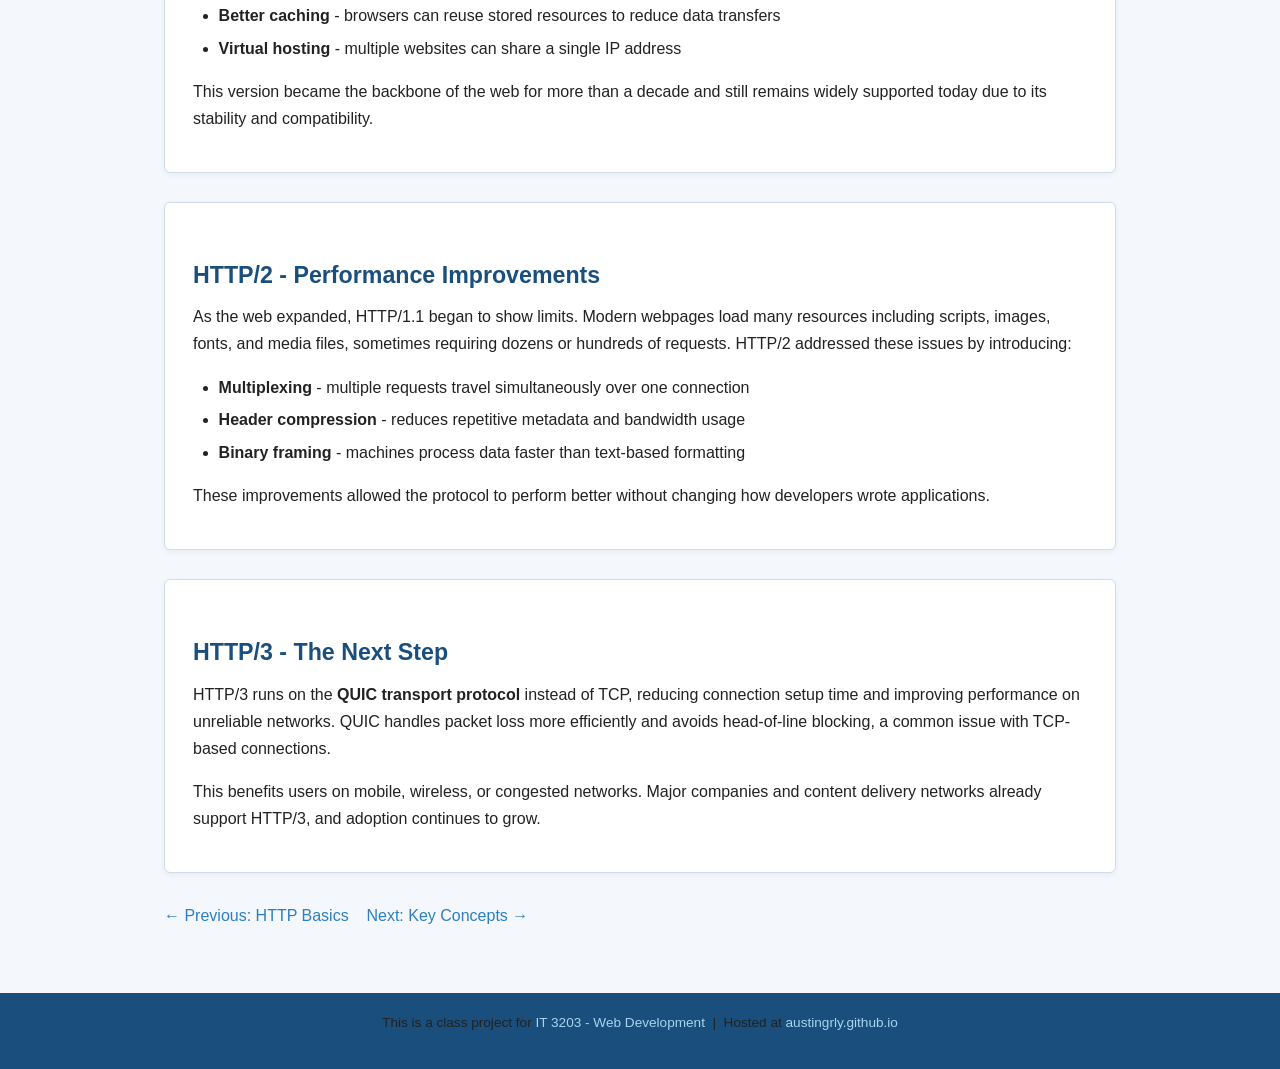
<file: topic2.html>
<!DOCTYPE html>
<html lang="en">
<head>
  <meta charset="UTF-8" />
  <meta name="viewport" content="width=device-width, initial-scale=1.0" />
  <title>HTTP Versions | HTTP Protocol</title>
  <link rel="stylesheet" href="style.css" />
</head>
<body>

  <div class="page-wrapper">

    <header class="site-header">
      <h1>HTTP Protocol</h1>
      <p>The Foundation of Web Communication</p>
    </header>

    <nav class="navbar" aria-label="Main navigation">
      <ul>
        <li><a href="index.html">Home</a></li>
        <li><a href="topic1.html">HTTP Basics</a></li>
        <li><a href="topic2.html" class="active">HTTP Versions</a></li>
        <li><a href="concepts.html">Key Concepts</a></li>
        <li><a href="quiz.html">Quiz</a></li>
        <li><a href="references.html">References</a></li>
        <li><a href="about.html">About</a></li>
      </ul>
    </nav>

    <main class="main-content">

      <h1>HTTP Versions</h1>
      <p>From the early web to modern high-performance protocols.</p>

      <!-- Version overview table -->
      <div class="card">
        <h2>Version Overview</h2>
        <table>
          <thead>
            <tr>
              <th>Version</th>
              <th>Year</th>
              <th>Key Features</th>
            </tr>
          </thead>
          <tbody>
            <tr>
              <td>HTTP/0.9</td>
              <td>1991</td>
              <td>Simple text retrieval only; no headers or status codes</td>
            </tr>
            <tr>
              <td>HTTP/1.0</td>
              <td>1996</td>
              <td>Added headers, status codes, and content types</td>
            </tr>
            <tr>
              <td>HTTP/1.1</td>
              <td>1997</td>
              <td>Persistent connections, better caching, virtual hosting</td>
            </tr>
            <tr>
              <td>HTTP/2</td>
              <td>2015</td>
              <td>Multiplexing, header compression, binary framing</td>
            </tr>
            <tr>
              <td>HTTP/3</td>
              <td>2022</td>
              <td>Runs on QUIC, faster connection setup, better on mobile</td>
            </tr>
          </tbody>
        </table>
      </div>

      <!-- HTTP/0.9 -->
      <div class="card">
        <h2>HTTP/0.9 - The Beginning</h2>
        <p>
          The history of HTTP begins in the early 1990s when <strong>Tim Berners-Lee</strong>
          developed the first version while working at CERN. HTTP/0.9 supported only simple
          text retrieval and lacked headers or status codes. It assumed a very limited use case:
          scientists sharing static documents over trusted networks. Performance, security, and
          scalability were not major concerns because the web itself was small and experimental.
        </p>
      </div>

      <!-- HTTP/1.0 -->
      <div class="card">
        <h2>HTTP/1.0 - Expanding Capabilities</h2>
        <p>
          HTTP/1.0 introduced <strong>headers</strong>, <strong>status codes</strong>, and
          <strong>content types</strong>, which allowed browsers to display images and different
          file formats. These additions separated metadata from content and allowed clients and
          servers to negotiate how information should be handled.
        </p>
        <p>
          However, HTTP/1.0 still opened a new TCP connection for every request, which caused
          inefficiency as webpages became more complex.
        </p>
      </div>

      <!-- HTTP/1.1 -->
      <div class="card">
        <h2>HTTP/1.1 - The Backbone of the Web</h2>
        <p>
          HTTP/1.1 improved performance by adding:
        </p>
        <ul>
          <li><strong>Persistent connections</strong> - multiple requests reuse a single TCP connection</li>
          <li><strong>Better caching</strong> - browsers can reuse stored resources to reduce data transfers</li>
          <li><strong>Virtual hosting</strong> - multiple websites can share a single IP address</li>
        </ul>
        <p>
          This version became the backbone of the web for more than a decade and still remains
          widely supported today due to its stability and compatibility.
        </p>
      </div>

      <!-- HTTP/2 -->
      <div class="card">
        <h2>HTTP/2 - Performance Improvements</h2>
        <p>
          As the web expanded, HTTP/1.1 began to show limits. Modern webpages load many resources
          including scripts, images, fonts, and media files, sometimes requiring dozens or hundreds
          of requests. HTTP/2 addressed these issues by introducing:
        </p>
        <ul>
          <li><strong>Multiplexing</strong> - multiple requests travel simultaneously over one connection</li>
          <li><strong>Header compression</strong> - reduces repetitive metadata and bandwidth usage</li>
          <li><strong>Binary framing</strong> - machines process data faster than text-based formatting</li>
        </ul>
        <p>
          These improvements allowed the protocol to perform better without changing how developers
          wrote applications.
        </p>
      </div>

      <!-- HTTP/3 -->
      <div class="card">
        <h2>HTTP/3 - The Next Step</h2>
        <p>
          HTTP/3 runs on the <strong>QUIC transport protocol</strong> instead of TCP, reducing
          connection setup time and improving performance on unreliable networks. QUIC handles
          packet loss more efficiently and avoids head-of-line blocking, a common issue with
          TCP-based connections.
        </p>
        <p>
          This benefits users on mobile, wireless, or congested networks. Major companies and
          content delivery networks already support HTTP/3, and adoption continues to grow.
        </p>
      </div>

      <!-- Page navigation -->
      <p>
        <a href="topic1.html">&larr; Previous: HTTP Basics</a>
        &nbsp;&nbsp;
        <a href="concepts.html">Next: Key Concepts &rarr;</a>
      </p>

    </main>

    <footer id="site-footer">
      <p>
        This is a class project for
        <a href="https://ksuweb.github.io/IT3203/" target="_blank">IT 3203 - Web Development</a>
        &nbsp;|&nbsp; Hosted at
        <a href="https://austingrly.github.io" target="_blank">austingrly.github.io</a>
      </p>
    </footer>

  </div>

</body>
</html>
</file>
<file: style.css>
/* ---- Single stylesheet for the HTTP Protocol website ---- */

/* ---- CSS Custom Properties (variables) ---- */
:root {
  --primary:   #1a4e7c;
  --accent:    #2d7fc1;
  --light-bg:  #f4f7fb;
  --card-bg:   #ffffff;
  --text:      #222222;
  --muted:     #555555;
  --border:    #d0dce9;
  --font-main: 'Segoe UI', Arial, sans-serif;
  --max-width: 1000px;
}

/* ---- Element / Type Selectors ---- */
* {
  box-sizing: border-box;
  margin: 0;
  padding: 0;
}

body {
  font-family: var(--font-main);
  background-color: var(--light-bg);
  color: var(--text);
  line-height: 1.7;
  font-size: 16px;
}

h1, h2, h3 {
  font-weight: 700;
  color: var(--primary);
  margin-bottom: 0.5rem;
}

h1 { font-size: 2rem; }
h2 { font-size: 1.45rem; margin-top: 1.8rem; }
h3 { font-size: 1.15rem; margin-top: 1.2rem; color: var(--accent); }

p {
  margin-bottom: 1rem;
  color: var(--text);
}

ul, ol {
  margin: 0.5rem 0 1rem 1.6rem;
}

li {
  margin-bottom: 0.35rem;
}

table {
  width: 100%;
  border-collapse: collapse;
  margin: 1.2rem 0;
  font-size: 0.95rem;
}

th {
  background-color: var(--primary);
  color: #ffffff;
  padding: 10px 14px;
  text-align: left;
  border: 1px solid var(--border);
}

td {
  padding: 9px 14px;
  border: 1px solid var(--border);
}

tr:nth-child(even) td {
  background-color: #e8f0f8;
}

img {
  max-width: 100%;
  border-radius: 4px;
  display: block;
  margin: 1rem auto;
}

a {
  color: var(--accent);
  text-decoration: none;
}

/* ---- Class Selectors ---- */

/* Navigation bar */
.navbar {
  background-color: var(--primary);
  padding: 0;
}

.navbar ul {
  display: flex;
  flex-wrap: wrap;
  list-style: none;
  margin: 0;
  padding: 0;
  max-width: var(--max-width);
  margin: 0 auto;
}

.navbar ul li a {
  display: block;
  color: #ffffff;
  padding: 14px 18px;
  font-size: 0.92rem;
  font-weight: 600;
  letter-spacing: 0.02em;
  transition: background-color 0.2s;
}

/* hover effect on nav links */
.navbar ul li a:hover {
  background-color: var(--accent);
}

.navbar ul li a.active {
  background-color: var(--accent);
  border-bottom: 3px solid #ffffff;
}

/* Site header / banner */
.site-header {
  background: linear-gradient(135deg, var(--primary) 0%, var(--accent) 100%);
  color: #ffffff;
  padding: 40px 24px 32px;
  text-align: center;
}

.site-header h1 {
  color: #ffffff;
  font-size: 2.2rem;
  margin-bottom: 0.3rem;
}

.site-header p {
  color: #cde4f5;
  font-size: 1.05rem;
  margin: 0;
}

/* Page wrapper layout with CSS Grid */
.page-wrapper {
  display: grid;
  grid-template-rows: auto auto 1fr auto;
  min-height: 100vh;
}

/* Main content container */
.main-content {
  max-width: var(--max-width);
  margin: 0 auto;
  padding: 32px 24px 48px;
  width: 100%;
}

/* Section cards */
.card {
  background-color: var(--card-bg);
  border: 1px solid var(--border);
  border-radius: 6px;
  padding: 24px 28px;
  margin-bottom: 1.8rem;
  box-shadow: 0 2px 6px rgba(0,0,0,0.05);
}

/* Key terms on homepage */
.key-terms {
  display: flex;
  flex-wrap: wrap;
  gap: 10px;
  margin: 1rem 0;
}

.key-term {
  background-color: var(--accent);
  color: #ffffff;
  padding: 5px 14px;
  border-radius: 20px;
  font-size: 0.85rem;
  font-weight: 600;
}

/* Table of contents list */
.toc-list {
  list-style: none;
  margin: 0.5rem 0 0 0;
  padding: 0;
  counter-reset: toc;
}

.toc-list li {
  counter-increment: toc;
  padding: 6px 0;
  border-bottom: 1px solid var(--border);
}

.toc-list li:last-child {
  border-bottom: none;
}

.toc-list li a {
  font-size: 1rem;
  font-weight: 500;
}

/* hover effect on toc links */
.toc-list li a:hover {
  text-decoration: underline;
  color: var(--primary);
}

/* Concept cards for key-concepts page */
.concept-grid {
  display: grid;
  grid-template-columns: 1fr 1fr;
  gap: 18px;
  margin-top: 1rem;
}

.concept-item {
  background-color: var(--card-bg);
  border-left: 4px solid var(--accent);
  border: 1px solid var(--border);
  border-left: 4px solid var(--accent);
  border-radius: 4px;
  padding: 16px 18px;
}

.concept-item h3 {
  margin-top: 0;
  font-size: 1rem;
}

/* About page profile section */
.profile-section {
  display: flex;
  gap: 28px;
  align-items: flex-start;
  flex-wrap: wrap;
}

.profile-info {
  flex: 1;
  min-width: 220px;
}

/* References page */
.ref-list {
  list-style: none;
  padding: 0;
  margin: 0;
}

.ref-list li {
  padding: 10px 0;
  border-bottom: 1px solid var(--border);
  font-size: 0.95rem;
}

.ref-list li:last-child {
  border-bottom: none;
}

/* ---- ID Selectors ---- */
#site-footer {
  background-color: var(--primary);
  /* Improved contrast: white text instead of pale blue (#cde4f5 failed contrast check) */
  color: #ffffff;
  text-align: center;
  padding: 18px 24px;
  font-size: 0.85rem;
}

#site-footer a {
  /* Slightly brighter link color for better legibility against dark background */
  color: #a8d4f0;
}

#site-footer a:hover {
  color: #ffffff;
  text-decoration: underline;
}

/* hover effect on regular anchor links */
a:hover {
  color: var(--primary);
}


/* ============================================================
   Responsive Design:
   Two breakpoints:
     Tablet: max-width 768px
     Mobile: max-width 480px
   The "mobile-first" base styles are above, these
   override specific rules for smaller viewports.
   ============================================================ */

/* ----------------------------------------------------------
   Breakpoint 1: Tablet / narrow desktop  (≤ 768px)
   ---------------------------------------------------------- */
@media (max-width: 768px) {

  /* --- Overall page layout ---
     Remove the fixed max-width so content fills the screen,
     and reduce horizontal padding so text doesn't crowd edges. */
  .main-content {
    padding: 20px 16px 36px;
  }

  /* --- Site header ---
     Shrink the large banner heading so it doesn't overflow. */
  .site-header h1 {
    font-size: 1.7rem;
  }

  /* --- Navigation / site menu ---
     Allow nav items to wrap to a second row instead of
     overflowing off-screen on tablets. */
  .navbar ul {
    flex-wrap: wrap;
  }

  .navbar ul li a {
    padding: 12px 14px;
    font-size: 0.88rem;
  }

  /* --- Concept grid ---
     Switch from 2-column grid to a single column so each
     concept card gets full width and stays readable. */
  .concept-grid {
    grid-template-columns: 1fr;
  }

  /* --- Tables ---
     Allow the table to scroll horizontally rather than
     squeezing columns too narrow to read. */
  table {
    display: block;
    overflow-x: auto;
    -webkit-overflow-scrolling: touch; /* smooth scroll on iOS */
  }

  /* --- Images ---
     Already max-width: 100%, but cap tall images so they
     don't push content way down the page. */
  img {
    max-height: 220px;
    object-fit: cover;
  }

  /* --- Headings ---
     Scale down so large headings don't dominate small screens. */
  h1 { font-size: 1.6rem; }
  h2 { font-size: 1.25rem; }
}


/* ----------------------------------------------------------
   Breakpoint 2: Mobile phones  (≤ 480px)
   ---------------------------------------------------------- */
@media (max-width: 480px) {

  /* --- Site header ---
     Further reduce title size for small phone screens. */
  .site-header {
    padding: 24px 14px 20px;
  }

  .site-header h1 {
    font-size: 1.35rem;
  }

  .site-header p {
    font-size: 0.9rem;
  }

  /* --- Navigation / site menu ---
     Stack every nav link to its own full-width row so
     touch targets are large enough for fingers (min 44px tall). */
  .navbar ul {
    flex-direction: column;
  }

  .navbar ul li {
    width: 100%;
  }

  .navbar ul li a {
    padding: 14px 18px;   /* taller rows = easier to tap */
    font-size: 0.95rem;
    border-bottom: 1px solid rgba(255,255,255,0.1);
  }

  /* --- Main content ---
     Minimal side padding on small screens to maximize content width. */
  .main-content {
    padding: 16px 12px 28px;
  }

  /* --- Cards ---
     Reduce padding inside cards on phones. */
  .card {
    padding: 16px 14px;
  }

  /* --- Headings ---
     Keep text readable without being oversized. */
  h1 { font-size: 1.4rem; }
  h2 { font-size: 1.15rem; }
  h3 { font-size: 1rem; }

  /* --- Body text ---
     16px base is already good; slightly tighter line-height
     saves vertical space without hurting readability. */
  body {
    line-height: 1.6;
  }

  /* --- About page profile ---
     Stack photo and bio text vertically instead of side-by-side. */
  .profile-section {
    flex-direction: column;
  }

  /* --- Quiz form controls ---
     Make sure touch targets on radio/checkbox rows are tall enough. */
  .option-row {
    padding: 12px 14px;
  }

  /* Fill-in-the-blank input: full width on phone. */
  .fill-blank-input {
    max-width: 100%;
  }

  /* Quiz buttons: stack vertically and go full-width for easy tapping. */
  .quiz-actions {
    flex-direction: column;
  }

  .btn-submit,
  .btn-reset {
    width: 100%;
    text-align: center;
  }

  /* --- Images ---
     Let images be full-width but not too tall on phone screens. */
  img {
    max-height: 180px;
  }

  /* --- Tables ---
     Smaller font inside table cells to prevent overflow. */
  td, th {
    font-size: 0.82rem;
    padding: 7px 9px;
  }
}
</file>
